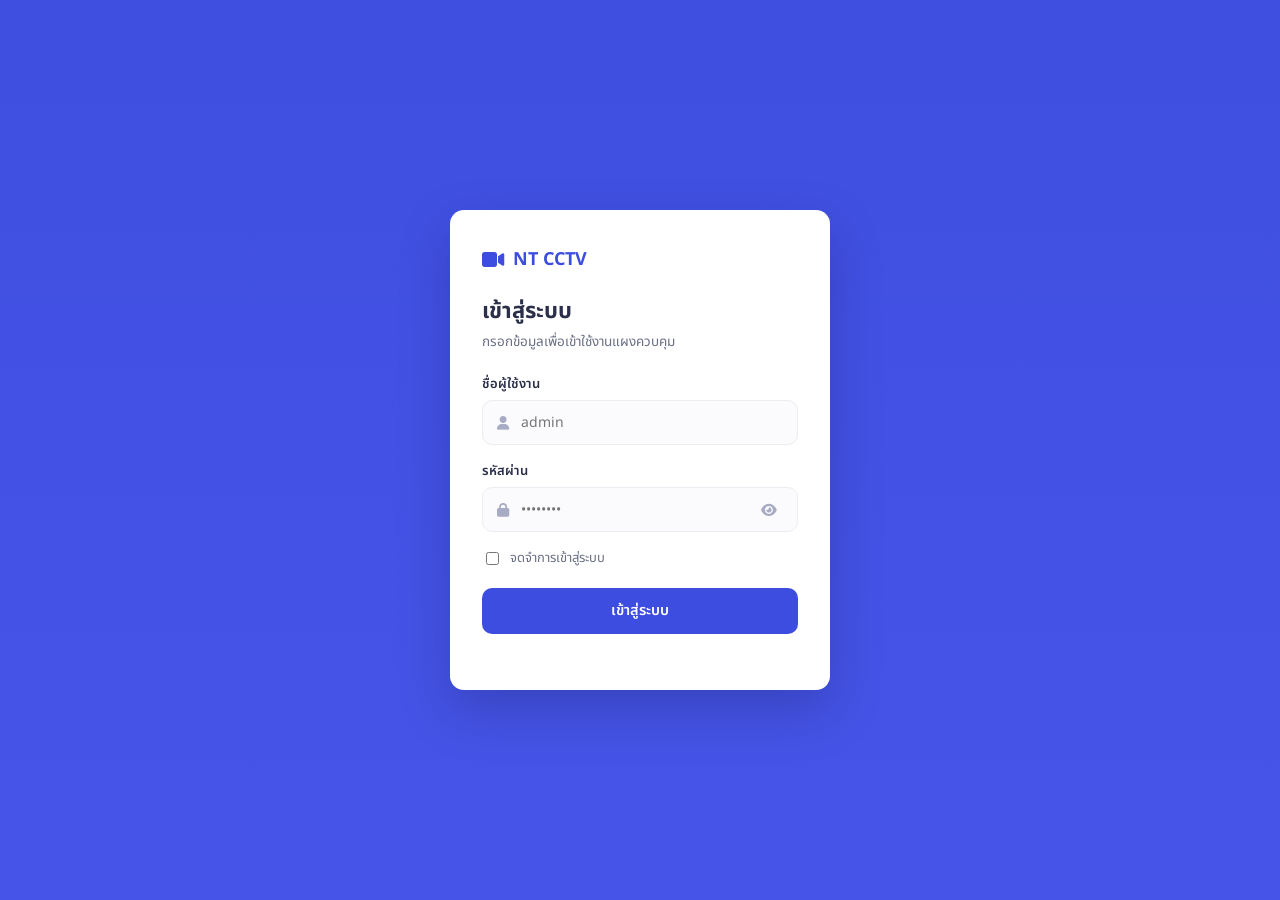
<file: index.html>
<!DOCTYPE html>
<html lang="th">
<head>
<meta charset="UTF-8" />
<meta name="viewport" content="width=device-width, initial-scale=1.0" />
<meta name="theme-color" content="#3d4de0" />
<link rel="manifest" href="manifest.json" />
<link rel="icon" type="image/png" href="icon-192.png" />
<link rel="apple-touch-icon" href="icon-192.png" />
<title>NT CCTV - เข้าสู่ระบบ</title>
<script>
  // render-blocking guard: already logged in -> go straight to dashboard (no flash)
  if (sessionStorage.getItem("ntcctv_auth") === "1" || localStorage.getItem("ntcctv_auth") === "1") {
    location.replace("dashboard.html");
  }
</script>
<link rel="preconnect" href="https://fonts.googleapis.com">
<link href="https://fonts.googleapis.com/css2?family=Noto+Sans+Thai:wght@400;500;600;700&display=swap" rel="stylesheet">
<link rel="stylesheet" href="https://cdnjs.cloudflare.com/ajax/libs/font-awesome/6.5.1/css/all.min.css">
<link rel="stylesheet" href="style.css" />
</head>
<body>

<!-- Auth Notification Modal -->
<div class="modal-overlay" id="authModal" hidden>
  <div class="modal modal-sm auth-modal">
    <div class="auth-modal-body">
      <div class="auth-modal-icon success" id="authModalIcon">
        <i class="fa-solid fa-circle-check"></i>
      </div>
      <h2 class="auth-modal-title" id="authModalTitle">เข้าสู่ระบบสำเร็จ</h2>
      <p class="auth-modal-desc" id="authModalDesc">กำลังพาคุณไปยังหน้าแดชบอร์ด...</p>
      <div class="auth-modal-spinner">
        <i class="fa-solid fa-circle-notch fa-spin"></i>
      </div>
    </div>
  </div>
</div>

<div class="login-wrap">
  <div class="login-card">
    <div class="login-logo">
      <i class="fa-solid fa-video"></i>
      <span>NT <b>CCTV</b></span>
    </div>

    <!-- Login Form -->
    <form id="loginForm">
      <h1>เข้าสู่ระบบ</h1>
      <p class="login-sub">กรอกข้อมูลเพื่อเข้าใช้งานแผงควบคุม</p>

      <label class="field">
        <span>ชื่อผู้ใช้งาน</span>
        <div class="field-input">
          <i class="fa-solid fa-user"></i>
          <input type="text" id="loginUser" placeholder="admin" autocomplete="username" required />
        </div>
      </label>

      <label class="field">
        <span>รหัสผ่าน</span>
        <div class="field-input">
          <i class="fa-solid fa-lock"></i>
          <input type="password" id="loginPass" placeholder="••••••••" autocomplete="current-password" required />
          <button type="button" class="btn-toggle-pw" title="แสดง/ซ่อนรหัสผ่าน" aria-label="แสดง/ซ่อนรหัสผ่าน">
            <i class="fa-solid fa-eye"></i>
          </button>
        </div>
      </label>

      <label class="remember">
        <input type="checkbox" id="loginRemember" />
        <span>จดจำการเข้าสู่ระบบ</span>
      </label>

      <button type="submit" class="btn-primary btn-block">เข้าสู่ระบบ</button>
      <p class="login-error" id="loginError"></p>
      <p class="login-success" id="loginSuccess" style="display:none;"></p>
    </form>
  </div>
</div>

<script src="app.js"></script>
<script>
  if ("serviceWorker" in navigator) {
    navigator.serviceWorker.register("/sw.js").catch(() => {});
  }
</script>
</body>
</html>
</file>
<file: style.css>
:root {
  --blue-primary: #3d4de0;
  --blue-primary-dark: #2f3cc4;
  --sidebar-bg: linear-gradient(180deg, #3f4fe0 0%, #4655e8 100%);
  --green: #22b573;
  --red: #e5484d;
  --orange: #f2a93b;
  --text-dark: #2b2f4a;
  --text-mid: #6b7086;
  --text-light: #a7abc3;
  --bg: #f3f4f9;
  --card-bg: #ffffff;
  --border: #ececf3;
  --radius: 14px;
}

* { box-sizing: border-box; }

body {
  margin: 0;
  font-family: 'Noto Sans Thai', 'Segoe UI', sans-serif;
  background: var(--bg);
  color: var(--text-dark);
}

button, input {
  font-family: inherit;
}

/* ===================== LOGIN ===================== */
.login-wrap {
  min-height: 100vh;
  display: flex;
  align-items: center;
  justify-content: center;
  background: var(--sidebar-bg);
  padding: 20px;
}

.login-card {
  background: #fff;
  width: 100%;
  max-width: 380px;
  border-radius: var(--radius);
  padding: 36px 32px 28px;
  box-shadow: 0 20px 50px rgba(20, 25, 80, 0.25);
}

.login-logo {
  display: flex;
  align-items: center;
  gap: 8px;
  font-size: 18px;
  font-weight: 700;
  color: var(--blue-primary);
  margin-bottom: 22px;
}
.login-logo i { font-size: 20px; }

.auth-tabs {
  display: flex;
  background: #f1f2f8;
  border-radius: 10px;
  padding: 4px;
  margin-bottom: 22px;
  gap: 4px;
}
.auth-tab {
  flex: 1;
  padding: 9px 12px;
  font-size: 13.5px;
  font-weight: 600;
  border: none;
  background: transparent;
  color: var(--text-mid);
  border-radius: 8px;
  cursor: pointer;
  transition: all .15s ease;
}
.auth-tab:hover {
  color: var(--text-dark);
}
.auth-tab.active {
  background: #fff;
  color: var(--blue-primary);
  box-shadow: 0 2px 8px rgba(0, 0, 0, 0.07);
}

.login-card h1 {
  font-size: 22px;
  margin: 0 0 4px;
}
.login-sub {
  color: var(--text-mid);
  font-size: 13.5px;
  margin: 0 0 22px;
}

.field {
  display: block;
  margin-bottom: 16px;
}
.field span {
  display: block;
  font-size: 13px;
  font-weight: 600;
  color: var(--text-dark);
  margin-bottom: 6px;
}
.field-input {
  display: flex;
  align-items: center;
  gap: 10px;
  border: 1.5px solid var(--border);
  border-radius: 10px;
  padding: 10px 14px;
  background: #fbfbfe;
  transition: border-color .15s;
}
.field-input:focus-within {
  border-color: var(--blue-primary);
}
.field-input i {
  color: var(--text-light);
  font-size: 14px;
}
.field-input input {
  border: none;
  outline: none;
  background: transparent;
  flex: 1;
  /* flex item ย่อต่ำกว่าความกว้างของ placeholder ตัวเองไม่ได้ถ้าไม่เขียนบรรทัดนี้
     ทำให้ทั้งช่องดันกว้างเกินกรอบบนจอแคบ */
  min-width: 0;
  font-size: 14px;
  color: var(--text-dark);
}

.btn-toggle-pw {
  background: transparent;
  border: none;
  padding: 4px 6px;
  cursor: pointer;
  color: var(--text-light);
  display: flex;
  align-items: center;
  justify-content: center;
  border-radius: 6px;
  transition: color 0.15s ease, background-color 0.15s ease;
  flex-shrink: 0;
}
.btn-toggle-pw:hover {
  color: var(--blue-primary);
  background: rgba(61, 77, 224, 0.08);
}
.btn-toggle-pw i {
  font-size: 14px;
  color: inherit;
}

.remember {
  display: flex;
  align-items: center;
  gap: 8px;
  font-size: 13px;
  color: var(--text-mid);
  margin-bottom: 20px;
  cursor: pointer;
}

.btn-primary {
  background: var(--blue-primary);
  color: #fff;
  border: none;
  border-radius: 10px;
  padding: 12px 18px;
  font-size: 14.5px;
  font-weight: 600;
  cursor: pointer;
  transition: background .15s;
}
.btn-primary:hover { background: var(--blue-primary-dark); }
.btn-block { width: 100%; }

.btn-secondary {
  background: #fff;
  color: var(--text-dark);
  border: 1.5px solid var(--border);
  border-radius: 10px;
  padding: 12px 18px;
  font-size: 14.5px;
  font-weight: 600;
  cursor: pointer;
}
.btn-secondary:hover { background: #f6f6fb; }

.btn-danger {
  background: var(--red);
  color: #fff;
  border: none;
  border-radius: 10px;
  padding: 12px 18px;
  font-size: 14.5px;
  font-weight: 600;
  font-family: inherit;
  cursor: pointer;
  transition: background .15s;
}
.btn-danger:hover { background: #cf3b40; }

.login-error {
  color: var(--red);
  font-size: 13px;
  min-height: 18px;
  margin: 10px 0 0;
  text-align: center;
}
.login-success {
  color: var(--green);
  font-size: 13px;
  min-height: 18px;
  margin: 10px 0 0;
  text-align: center;
  font-weight: 500;
}
.login-hint {
  text-align: center;
  color: var(--text-light);
  font-size: 12px;
  margin-top: 14px;
}

/* ===================== AUTH MODAL ===================== */
.auth-modal {
  text-align: center;
  border-radius: 18px;
  box-shadow: 0 25px 60px rgba(15, 20, 60, 0.35);
  animation: authModalPop 0.25s cubic-bezier(0.16, 1, 0.3, 1) forwards;
}

@keyframes authModalPop {
  0% {
    opacity: 0;
    transform: scale(0.92) translateY(10px);
  }
  100% {
    opacity: 1;
    transform: scale(1) translateY(0);
  }
}

.auth-modal-body {
  padding: 34px 26px 30px;
  display: flex;
  flex-direction: column;
  align-items: center;
}

.auth-modal-icon {
  width: 68px;
  height: 68px;
  border-radius: 50%;
  display: flex;
  align-items: center;
  justify-content: center;
  font-size: 32px;
  margin-bottom: 16px;
}

.auth-modal-icon.success {
  background: #e8f8f0;
  color: var(--green);
}

.auth-modal-icon.error {
  background: #fdeaea;
  color: var(--red);
}

.auth-modal-title {
  font-size: 21px;
  font-weight: 700;
  color: var(--text-dark);
  margin: 0 0 8px;
}

.auth-modal-desc {
  font-size: 14px;
  color: var(--text-mid);
  margin: 0 0 18px;
  line-height: 1.5;
}

.auth-modal-spinner {
  color: var(--blue-primary);
  font-size: 22px;
}

@media (max-width: 480px) {
  .login-wrap {
    padding: 14px;
  }
  .login-card {
    padding: 28px 20px 22px;
    border-radius: 16px;
    max-width: 100%;
  }
  .login-logo {
    margin-bottom: 18px;
    font-size: 17px;
  }
  .login-card h1 {
    font-size: 20px;
  }
  .auth-tabs {
    margin-bottom: 18px;
  }
  .auth-modal {
    max-width: 320px;
    border-radius: 16px;
  }
  .auth-modal-body {
    padding: 26px 18px 22px;
  }
  .auth-modal-icon {
    width: 56px;
    height: 56px;
    font-size: 26px;
    margin-bottom: 14px;
  }
  .auth-modal-title {
    font-size: 18px;
  }
  .auth-modal-desc {
    font-size: 13.5px;
    margin-bottom: 14px;
  }
}

/* ===================== APP LAYOUT ===================== */
.app-wrap {
  display: flex;
  min-height: 100vh;
}

.sidebar {
  width: 260px;
  flex-shrink: 0;
  background: var(--sidebar-bg);
  color: #fff;
  padding: 22px 16px;
  position: relative;
  display: flex;
  flex-direction: column;
  transition: width .2s ease;
}
.sidebar.collapsed { width: 78px; }
.sidebar.collapsed .brand-text,
.sidebar.collapsed .nav-item span,
.sidebar.collapsed .nav-chevron,
.sidebar.collapsed .nav-section {
  display: none;
}
.sidebar.collapsed .nav-item { justify-content: center; }

.brand {
  display: flex;
  align-items: center;
  gap: 10px;
  font-size: 19px;
  font-weight: 700;
  padding: 4px 10px 22px;
}
.brand i { font-size: 20px; }

.nav {
  display: flex;
  flex-direction: column;
  gap: 3px;
  flex: 1;
  overflow-y: auto;
}
.nav-section {
  font-size: 11px;
  text-transform: uppercase;
  letter-spacing: .06em;
  color: rgba(255,255,255,.55);
  padding: 14px 10px 4px;
  font-weight: 600;
}
.nav-item {
  display: flex;
  align-items: center;
  gap: 12px;
  padding: 11px 12px;
  border-radius: 10px;
  color: rgba(255,255,255,.85);
  text-decoration: none;
  font-size: 14px;
  font-weight: 500;
  transition: background .15s;
}
.nav-item i:first-child { width: 18px; text-align: center; }
.nav-item:hover { background: rgba(255,255,255,.12); }
.nav-item.active {
  background: rgba(255,255,255,.18);
  color: #fff;
  font-weight: 600;
}
.nav-chevron {
  margin-left: auto;
  font-size: 11px;
  opacity: .6;
}
.nav-item[data-disabled="true"] {
  cursor: not-allowed;
}

.collapse-btn {
  position: absolute;
  bottom: 18px;
  left: 50%;
  transform: translateX(-50%);
  width: 34px;
  height: 34px;
  border-radius: 50%;
  border: none;
  background: rgba(255,255,255,.15);
  color: #fff;
  cursor: pointer;
  display: flex;
  align-items: center;
  justify-content: center;
  transition: transform .2s;
}
.sidebar.collapsed .collapse-btn i { transform: rotate(180deg); }

/* ===================== MAIN / TOPBAR ===================== */
.main {
  flex: 1;
  display: flex;
  flex-direction: column;
  min-width: 0;
}

.topbar {
  display: flex;
  align-items: center;
  justify-content: space-between;
  gap: 20px;
  padding: 18px 32px;
  background: var(--bg);
}

.search-box {
  flex: 1;
  max-width: 480px;
  display: flex;
  align-items: center;
  background: #fff;
  border-radius: 10px;
  border: 1.5px solid var(--border);
  overflow: hidden;
}
.search-box input {
  flex: 1;
  border: none;
  outline: none;
  padding: 12px 16px;
  font-size: 14px;
  background: transparent;
}
.search-box button {
  background: var(--blue-primary);
  border: none;
  color: #fff;
  padding: 12px 18px;
  cursor: pointer;
}

.top-actions {
  display: flex;
  align-items: center;
  gap: 18px;
}
.icon-btn {
  position: relative;
  background: #fff;
  border: 1.5px solid var(--border);
  width: 42px;
  height: 42px;
  border-radius: 50%;
  display: flex;
  align-items: center;
  justify-content: center;
  cursor: pointer;
  color: var(--text-mid);
  font-size: 16px;
}
.icon-btn:hover { color: var(--blue-primary); }
.badge {
  position: absolute;
  top: -4px;
  right: -4px;
  background: var(--red);
  color: #fff;
  font-size: 10px;
  font-weight: 700;
  min-width: 18px;
  height: 18px;
  border-radius: 9px;
  display: flex;
  align-items: center;
  justify-content: center;
  padding: 0 4px;
}
.profile-wrap {
  position: relative;
}
.profile {
  background: none;
  border: none;
  padding: 0;
  cursor: pointer;
  display: flex;
  align-items: center;
}
.profile i {
  font-size: 40px;
  color: var(--blue-primary);
}
.profile-menu {
  position: absolute;
  top: calc(100% + 12px);
  right: 0;
  width: 200px;
  background: #fff;
  border-radius: 14px;
  box-shadow: 0 16px 40px rgba(20, 25, 80, .18);
  border: 1px solid var(--border);
  overflow: hidden;
  z-index: 50;
}
.profile-menu-user {
  display: flex;
  align-items: center;
  gap: 10px;
  padding: 14px 16px;
  font-size: 13.5px;
  font-weight: 700;
  color: var(--text-dark);
  border-bottom: 1px solid var(--border);
}
.profile-menu-user i { color: var(--blue-primary); }
.profile-menu-item {
  display: flex;
  align-items: center;
  gap: 10px;
  width: 100%;
  padding: 12px 16px;
  background: none;
  border: none;
  font-size: 13.5px;
  font-weight: 500;
  color: var(--red);
  cursor: pointer;
  text-align: left;
}
.profile-menu-item:hover { background: #fdf2f2; }

/* ===================== NOTIFICATIONS ===================== */
.notif-wrap {
  position: relative;
}
.notif-panel {
  position: absolute;
  top: calc(100% + 12px);
  right: 0;
  width: 360px;
  background: #fff;
  border-radius: 14px;
  box-shadow: 0 16px 40px rgba(20, 25, 80, .18);
  border: 1px solid var(--border);
  overflow: hidden;
  z-index: 50;
}
.notif-panel-header {
  display: flex;
  align-items: center;
  justify-content: space-between;
  padding: 14px 16px;
  border-bottom: 1px solid var(--border);
  font-size: 13.5px;
  font-weight: 700;
  color: var(--text-dark);
}
.notif-refresh {
  background: none;
  border: none;
  color: var(--text-mid);
  font-size: 14px;
  cursor: pointer;
  padding: 4px;
  border-radius: 6px;
}
.notif-refresh:hover { color: var(--blue-primary); }
.notif-list {
  list-style: none;
  margin: 0;
  padding: 6px;
  max-height: 400px;
  overflow-y: auto;
}
.notif-group { list-style: none; }
.notif-item {
  display: flex;
  align-items: center;
  gap: 10px;
  padding: 10px 10px;
  border-radius: 10px;
  font-size: 13.5px;
  /* หัวข้อหมวดเป็น <button> เพื่อกางรายชื่ออุปกรณ์ที่ down ข้างใต้ */
  width: 100%;
  background: none;
  border: none;
  font-family: inherit;
  cursor: pointer;
  text-align: left;
}
.notif-item:hover { background: #f8f9fd; }
.notif-chevron {
  color: var(--text-light);
  font-size: 11px;
  transition: transform .15s;
}
.notif-item.open .notif-chevron { transform: rotate(180deg); }
.notif-sub {
  list-style: none;
  margin: 0 0 6px;
  padding: 2px 10px 2px 28px;
}
.notif-sub-item {
  padding: 8px 10px;
  border-left: 2px solid #f2d3d4;
  margin-bottom: 4px;
}
.notif-sub-name {
  font-size: 12.5px;
  font-weight: 600;
  color: var(--text-dark);
}
.notif-sub-meta {
  font-size: 11.5px;
  color: var(--text-mid);
  margin-top: 2px;
  word-break: break-word;
}
.notif-sub-map {
  display: inline-block;
  margin-top: 4px;
  font-size: 11.5px;
  color: var(--blue-primary);
  text-decoration: none;
}
.notif-sub-map:hover { text-decoration: underline; }
.notif-sub-empty {
  padding: 8px 10px;
  font-size: 11.5px;
  color: var(--text-light);
}
.notif-item .notif-dot {
  width: 8px;
  height: 8px;
  border-radius: 50%;
  background: var(--red);
  flex-shrink: 0;
}
.notif-item .notif-name {
  flex: 1;
  color: var(--text-dark);
  font-weight: 500;
}
.notif-item .notif-count {
  color: var(--red);
  font-weight: 700;
}
.notif-item .notif-dot.warn { background: var(--orange); }
.notif-item .notif-count.warn { color: var(--orange); }
.notif-sub.warn .notif-sub-item { border-left-color: #f6dfb8; }
.notif-empty {
  padding: 26px 16px;
  text-align: center;
  color: var(--text-light);
  font-size: 13px;
}
.notif-panel-footer {
  padding: 10px 16px;
  font-size: 11.5px;
  color: var(--text-light);
  border-top: 1px solid var(--border);
  text-align: right;
}

/* ===================== CONTENT ===================== */
.content {
  padding: 8px 32px 40px;
}
.content-head {
  display: flex;
  align-items: center;
  justify-content: space-between;
  flex-wrap: wrap;
  gap: 10px;
  margin-bottom: 22px;
}
.content-head h1 {
  font-size: 26px;
  margin: 0;
}
.api-status {
  display: flex;
  align-items: center;
  gap: 8px;
  font-size: 13px;
  color: var(--text-mid);
  background: #fff;
  border: 1.5px solid var(--border);
  padding: 7px 14px;
  border-radius: 20px;
}
.api-status i { font-size: 8px; color: var(--red); }
.api-status.connected i { color: var(--green); }
.api-status.error i { color: var(--red); }
.api-status.loading i {
  color: var(--orange);
  animation: pulse 1s ease-in-out infinite;
}
@keyframes pulse {
  0%, 100% { opacity: 1; }
  50% { opacity: .3; }
}

.cards-grid {
  display: grid;
  grid-template-columns: repeat(2, minmax(0, 1fr));
  gap: 22px;
}
@media (max-width: 900px) {
  .cards-grid { grid-template-columns: 1fr; }
}

.card {
  background: var(--card-bg);
  border-radius: var(--radius);
  padding: 22px 24px;
  display: flex;
  align-items: center;
  justify-content: space-between;
  gap: 16px;
  border-left: 5px solid var(--blue-primary);
  box-shadow: 0 4px 18px rgba(30, 40, 90, .05);
}
.card.accent-green { border-left-color: var(--green); }

.card-info { display: flex; flex-direction: column; gap: 10px; }
.card-title {
  font-size: 13.5px;
  font-weight: 700;
  color: var(--blue-primary);
  text-transform: none;
}
.card-stats {
  display: flex;
  align-items: center;
  gap: 22px;
  flex-wrap: wrap;
}
.stat {
  display: flex;
  flex-direction: column;
  align-items: flex-start;
  /* เป็น <button> แล้ว (กดดูรายการอุปกรณ์) — ล้างหน้าตาปุ่มของเบราว์เซอร์ทิ้ง */
  background: none;
  border: none;
  font-family: inherit;
  padding: 4px 8px;
  margin: -4px -8px;
  border-radius: 8px;
  cursor: pointer;
  text-align: left;
}
.stat:hover { background: #f4f5fb; }
.stat:focus-visible { outline: 2px solid var(--blue-primary); outline-offset: 1px; }
.stat .stat-label {
  font-size: 10.5px;
  font-weight: 700;
  letter-spacing: .03em;
  color: var(--text-light);
}
.stat .stat-value {
  font-size: 15px;
  font-weight: 700;
}
.stat.up .stat-value { color: var(--green); }
.stat.down .stat-value { color: var(--red); }
.stat.unknown .stat-value { color: var(--orange); }

.card-icon {
  width: 54px;
  height: 54px;
  border-radius: 14px;
  background: #f4f5fb;
  color: #c7cae3;
  display: flex;
  align-items: center;
  justify-content: center;
  font-size: 22px;
  flex-shrink: 0;
}

/* ===================== MODAL ===================== */
.modal-overlay {
  position: fixed;
  inset: 0;
  background: rgba(20, 24, 60, .45);
  display: flex;
  align-items: center;
  justify-content: center;
  z-index: 100;
  padding: 20px;
}
.modal-overlay[hidden] {
  display: none;
}
.modal {
  background: #fff;
  width: 100%;
  max-width: 520px;
  max-height: 88vh;
  border-radius: var(--radius);
  display: flex;
  flex-direction: column;
  overflow: hidden;
}
.modal-wide { max-width: 860px; }
.modal-sm { max-width: 420px; }

/* กล่องยืนยันก่อนลบ — แทน confirm() ของเบราว์เซอร์ที่หน้าตาไม่เข้ากับที่เหลือ */
.confirm-body { text-align: center; }
.confirm-icon {
  width: 56px;
  height: 56px;
  margin: 2px auto 14px;
  border-radius: 50%;
  background: #fdeaea;
  color: var(--red);
  display: flex;
  align-items: center;
  justify-content: center;
  font-size: 21px;
}
.confirm-lead {
  margin: 0 0 14px;
  font-size: 15px;
  font-weight: 700;
  color: var(--text-dark);
}
.confirm-card {
  border: 1.5px solid var(--border);
  border-radius: 10px;
  background: #fbfbfe;
  padding: 12px 14px;
  text-align: left;
}
.confirm-name {
  font-size: 14px;
  font-weight: 700;
  color: var(--text-dark);
  word-break: break-word;
}
.confirm-meta {
  font-size: 12.5px;
  color: var(--text-mid);
  margin-top: 3px;
  word-break: break-word;
}
.confirm-note {
  display: flex;
  gap: 8px;
  text-align: left;
  margin: 14px 0 0;
  font-size: 12px;
  line-height: 1.6;
  color: var(--text-mid);
}
.confirm-note i { color: var(--orange); margin-top: 3px; }
.modal-header {
  display: flex;
  align-items: center;
  justify-content: space-between;
  padding: 20px 24px;
  border-bottom: 1px solid var(--border);
}
.modal-header h2 {
  font-size: 17px;
  margin: 0;
  display: flex;
  align-items: center;
  gap: 8px;
}
.modal-close {
  background: none;
  border: none;
  font-size: 16px;
  color: var(--text-mid);
  cursor: pointer;
}
.modal-body {
  padding: 20px 24px;
  overflow-y: auto;
}
.modal-footer {
  display: flex;
  justify-content: flex-end;
  gap: 10px;
  padding: 16px 24px;
  border-top: 1px solid var(--border);
}

/* ===================== DEVICES PAGE ===================== */
.panel {
  background: var(--card-bg);
  border-radius: var(--radius);
  padding: 20px 24px;
  margin-bottom: 22px;
  box-shadow: 0 4px 18px rgba(30, 40, 90, .05);
}
.panel-title {
  font-size: 15px;
  font-weight: 700;
  color: var(--blue-primary);
  margin-bottom: 16px;
}
.panel-head {
  display: flex;
  align-items: center;
  justify-content: space-between;
  gap: 12px;
  flex-wrap: wrap;
  margin-bottom: 16px;
}
.panel-head .panel-title { margin-bottom: 0; }

.device-form {
  display: grid;
  /* 6 ช่องย่อย: ฟิลด์ปกติกิน 2 ช่อง ฟิลด์ยาว (.wide) กิน 4 ช่อง */
  grid-template-columns: repeat(6, minmax(0, 1fr));
  gap: 14px;
  align-items: end;
}
.device-form .field { margin-bottom: 0; grid-column: span 2; }
.device-form .field.wide { grid-column: span 4; }
.device-form .btn-primary { grid-column: span 2; }
.device-form .btn-primary { white-space: nowrap; height: 46px; }
.device-form .login-error { grid-column: 1 / -1; text-align: left; margin: 0; }
.field-input select {
  border: none;
  outline: none;
  background: transparent;
  flex: 1;
  min-width: 0;
  font-size: 14px;
  color: var(--text-dark);
  font-family: inherit;
}
@media (max-width: 900px) {
  /* ต้องเป็น minmax(0,1fr) ไม่ใช่ 1fr เฉยๆ เพราะ 1fr = minmax(auto,1fr)
     ซึ่งมีค่าต่ำสุดเท่ากับ min-content ของช่องที่กว้างที่สุด ถ้ากว้างกว่ากรอบ
     คอลัมน์จะดันล้นออกนอกกล่องขาว (เห็นชัดตอนเปิดในโทรศัพท์) */
  .device-form { grid-template-columns: minmax(0, 1fr); }
  .device-form .field,
  .device-form .field.wide,
  .device-form .btn-primary { grid-column: auto; }
}

/* ปุ่มเปิดแผนที่ที่อยู่ท้ายช่องกรอกพิกัด */
.btn-pin {
  flex-shrink: 0;
  background: #fff;
  border: 1.5px solid var(--border);
  border-radius: 8px;
  padding: 5px 10px;
  font-size: 12px;
  font-weight: 600;
  font-family: inherit;
  color: var(--text-mid);
  cursor: pointer;
  white-space: nowrap;
}
.btn-pin:hover { color: var(--blue-primary); border-color: var(--blue-primary); }

.dev-map {
  color: var(--blue-primary);
  text-decoration: none;
  white-space: nowrap;
  font-size: 12.5px;
}
.dev-map:hover { text-decoration: underline; }

.table-wrap { overflow-x: auto; }
.device-table {
  width: 100%;
  border-collapse: collapse;
  font-size: 13.5px;
}
.device-table th {
  text-align: left;
  padding: 10px 12px;
  color: var(--text-light);
  font-size: 11.5px;
  text-transform: uppercase;
  letter-spacing: .04em;
  border-bottom: 1.5px solid var(--border);
}
.device-table td {
  padding: 12px;
  border-bottom: 1px solid var(--border);
}
.device-table tr:hover td { background: #f8f9fd; }
.dev-id { font-weight: 700; color: var(--blue-primary); }
.dev-seen { color: var(--text-mid); font-size: 12.5px; white-space: nowrap; }
.dev-muted { color: var(--text-mid); }
.dev-empty { text-align: center; color: var(--text-light); padding: 28px !important; }

.dev-status {
  display: inline-block;
  padding: 3px 10px;
  border-radius: 12px;
  font-size: 11.5px;
  font-weight: 700;
}
.dev-status.up { background: #e6f7ef; color: var(--green); }
.dev-status.down { background: #fdeaea; color: var(--red); }
.dev-status.unknown { background: #fdf3e2; color: var(--orange); }
/* ขาดการติดต่อ = นับเป็น unknown เหมือนกัน แต่ทำให้แยกออกด้วยตาว่าคนละสาเหตุ */
.dev-status.stale {
  background: #fdf3e2;
  color: var(--orange);
  border: 1px dashed currentColor;
}
.dev-quiet {
  font-size: 11px;
  color: var(--text-light);
  margin-top: 2px;
}
.dev-quiet.stale { color: var(--orange); font-weight: 600; }

.dev-actions { white-space: nowrap; text-align: right; }
.btn-mini {
  background: #fff;
  border: 1.5px solid var(--border);
  border-radius: 8px;
  padding: 6px 10px;
  font-size: 12.5px;
  font-weight: 600;
  color: var(--text-dark);
  cursor: pointer;
  margin-left: 6px;
}
.btn-mini:hover { border-color: var(--blue-primary); color: var(--blue-primary); }
.btn-mini.danger:hover { border-color: var(--red); color: var(--red); }

.table-hint {
  margin: 14px 0 0;
  font-size: 12.5px;
  color: var(--text-mid);
}

.code-hint {
  font-size: 13px;
  color: var(--text-mid);
  margin: 0 0 14px;
}
.storage-warn {
  display: flex;
  align-items: flex-start;
  gap: 10px;
  background: #fdf3e2;
  border: 1.5px solid #f0c98a;
  color: #8a5a12;
  border-radius: 10px;
  padding: 12px 16px;
  margin-bottom: 18px;
  font-size: 13px;
  line-height: 1.6;
}
.storage-warn i { margin-top: 2px; }
.storage-warn.ok {
  background: #e9f8f1;
  border-color: #bfe6d4;
  color: #17734b;
}

/* ===================== สำรองข้อมูลในหน้าตั้งค่า ===================== */
.settings-section {
  border-top: 1px solid var(--border);
  margin-top: 18px;
  padding-top: 16px;
}
.settings-section-title {
  font-size: 13px;
  font-weight: 700;
  color: var(--text-dark);
  margin-bottom: 6px;
}
.settings-actions {
  display: flex;
  gap: 10px;
  flex-wrap: wrap;
  margin-top: 10px;
}
.settings-actions .btn-secondary,
.settings-actions .btn-danger {
  padding: 9px 14px;
  font-size: 13px;
}
.restore-confirm {
  margin-top: 12px;
  padding: 12px 14px;
  border: 1.5px solid #f6cfd0;
  background: #fdeaea;
  border-radius: 10px;
  font-size: 12.5px;
  line-height: 1.7;
  color: var(--text-dark);
}
.restore-confirm[hidden] { display: none; }

/* ===================== USER MANAGEMENT IN SETTINGS ===================== */
.user-list {
  display: flex;
  flex-direction: column;
  gap: 6px;
  margin: 10px 0 14px;
  max-height: 160px;
  overflow-y: auto;
}
.user-row {
  display: flex;
  align-items: center;
  justify-content: space-between;
  padding: 8px 12px;
  background: #fbfbfe;
  border: 1px solid var(--border);
  border-radius: 8px;
  font-size: 13.5px;
}
.user-info {
  display: flex;
  align-items: center;
  gap: 8px;
  color: var(--text-dark);
  font-weight: 500;
}
.user-info i {
  color: var(--text-light);
  font-size: 13px;
}
.badge-admin {
  background: #eef2ff;
  color: var(--blue-primary);
  font-size: 11px;
  font-weight: 700;
  padding: 2px 7px;
  border-radius: 6px;
}
.btn-del-user {
  background: none;
  border: none;
  color: var(--red);
  cursor: pointer;
  padding: 4px 8px;
  border-radius: 6px;
  transition: all 0.15s;
  font-size: 13px;
}
.btn-del-user:hover {
  background: #fdeaea;
}
.add-user-box {
  background: #fbfbfe;
  border: 1px solid var(--border);
  border-radius: 10px;
  padding: 12px 14px;
  margin-top: 10px;
}
.add-user-grid {
  display: flex;
  gap: 8px;
  flex-wrap: wrap;
  align-items: center;
}
.add-user-grid .field-input {
  flex: 1;
  min-width: 120px;
  padding: 8px 12px;
  background: #fff;
}
.add-user-grid button {
  padding: 8px 16px;
  font-size: 13px;
  white-space: nowrap;
}

.code-block-head[hidden] {
  display: none;   /* display:flex ข้างล่างจะชนะ [hidden] ของเบราว์เซอร์ ถ้าไม่เขียนบรรทัดนี้ */
}
.code-block-head {
  display: flex;
  align-items: center;
  justify-content: space-between;
  font-size: 13px;
  font-weight: 700;
  margin: 12px 0 6px;
}
.btn-copy {
  background: #fff;
  border: 1.5px solid var(--border);
  border-radius: 8px;
  padding: 4px 10px;
  font-size: 12px;
  font-weight: 600;
  cursor: pointer;
  color: var(--text-mid);
}
.btn-copy:hover { color: var(--blue-primary); border-color: var(--blue-primary); }
.code-block {
  background: #1e2233;
  color: #d6e0ff;
  border-radius: 10px;
  padding: 14px 16px;
  font-size: 12px;
  line-height: 1.7;
  overflow-x: auto;
  margin: 0;
  white-space: pre;
}

/* ===================== MAP PICKER ===================== */
.map-body { position: relative; }
.map-search {
  display: flex;
  gap: 10px;
  align-items: stretch;
  margin-bottom: 10px;
}
.map-search .field-input { flex: 1; padding: 8px 12px; }
.map-search .btn-secondary { padding: 8px 14px; white-space: nowrap; }
.map-results {
  list-style: none;
  margin: -6px 0 10px;
  padding: 6px;
  border: 1.5px solid var(--border);
  border-radius: 10px;
  background: #fff;
  max-height: 180px;
  overflow-y: auto;
}
.map-results[hidden] { display: none; }
.map-result {
  padding: 8px 10px;
  border-radius: 8px;
  font-size: 12.5px;
  color: var(--text-dark);
  cursor: pointer;
}
.map-result:hover { background: #f4f5fb; }
.map-result-note {
  padding: 8px 10px;
  font-size: 12.5px;
  color: var(--text-light);
}
.map-canvas {
  height: 420px;
  border-radius: 10px;
  border: 1.5px solid var(--border);
  /* Leaflet วาง pane เป็น absolute — ต้องมี z-index ของตัวเองไม่งั้นทับปุ่มใน modal */
  z-index: 0;
}
.map-coord {
  margin-top: 8px;
  padding: 10px 14px;
  border-radius: 10px;
  background: #f4f5fb;
  font-size: 13.5px;
  font-weight: 700;
  color: var(--text-dark);
}
@media (max-width: 768px) {
  .map-canvas { height: 300px; }
  .map-search { flex-wrap: wrap; }
}

/* ===================== RESPONSIVE (MOBILE) ===================== */
@media (max-width: 768px) {
  .sidebar {
    width: 72px;
    padding: 18px 10px;
  }
  .sidebar .brand-text,
  .sidebar .nav-item span,
  .sidebar .nav-chevron,
  .sidebar .nav-section {
    display: none;
  }
  .sidebar .nav-item { justify-content: center; }
  .sidebar .brand { justify-content: center; padding: 4px 0 18px; }
  .collapse-btn { display: none; }

  .topbar {
    padding: 14px 16px;
    gap: 12px;
  }
  .content { padding: 8px 16px 28px; }
  .content-head h1 { font-size: 22px; }

  .notif-panel { width: 280px; right: -60px; }
}
</file>
